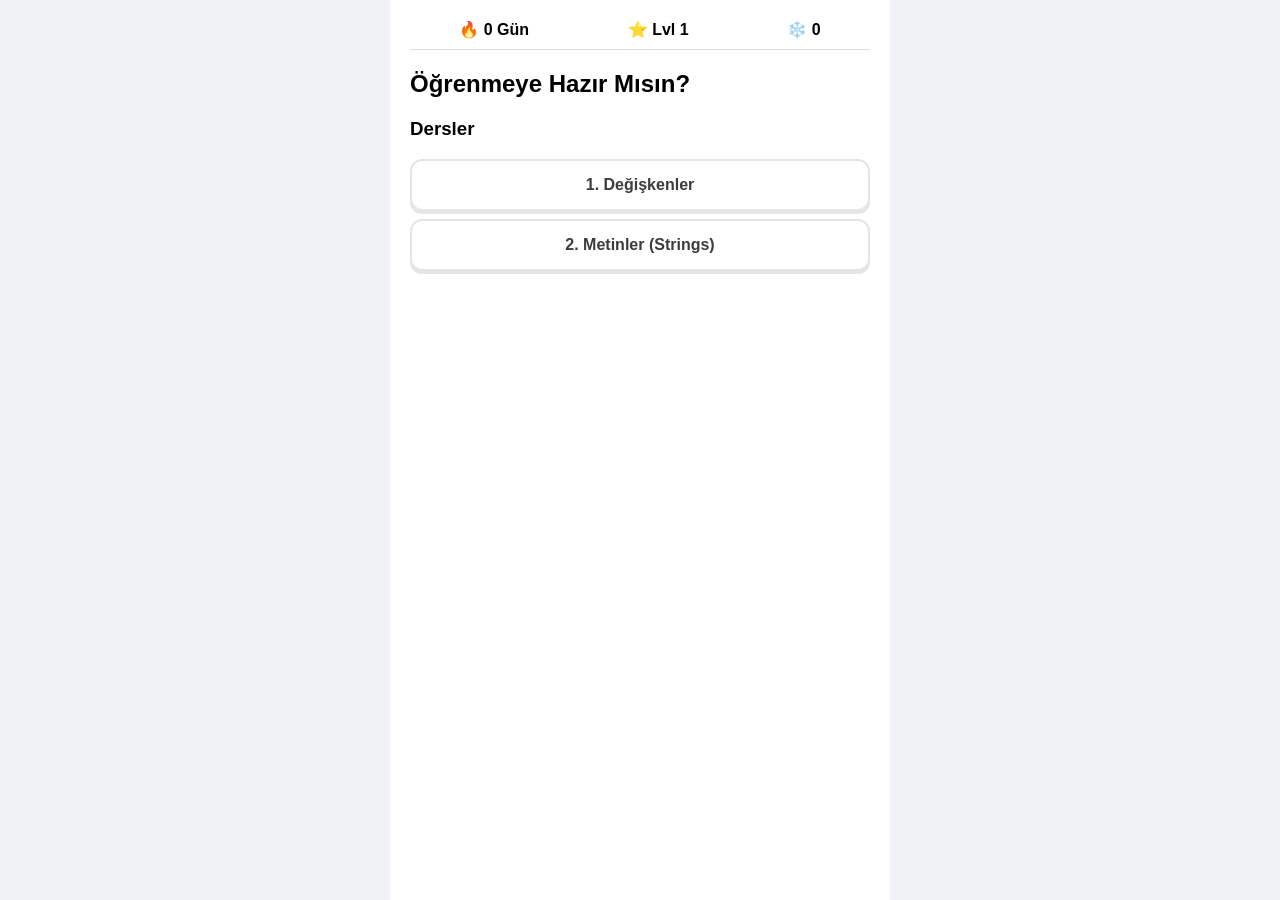
<file: index.html>
<!DOCTYPE html>
<html lang="tr">
<head>
    <meta charset="UTF-8">
    <meta name="viewport" content="width=device-width, initial-scale=1.0">
    <title>DevLingo - Yazılım Kampı</title>
    <link rel="stylesheet" href="style.css">
</head>
<body>
    <div class="app-container">
        <header class="stats-header">
            <div class="stat-item">🔥 <span id="streak-val">0</span> Gün</div>
            <div class="stat-item">⭐ Lvl <span id="lvl-val">1</span></div>
            <div class="stat-item">❄️ <span id="freeze-val">0</span></div>
        </header>

        <div class="progress-wrapper">
            <div id="progress-fill" class="progress-fill"></div>
        </div>

        <main id="content-area">
            <!-- Ders Seçim Ekranı -->
            <div id="home-screen">
                <h2 id="day-title">Öğrenmeye Hazır Mısın?</h2>
                <div id="lesson-list"></div>
            </div>

            <!-- Öğretme Ekranı -->
            <div id="teaching-screen" class="hidden">
                <h2 id="teach-title">Konu Başlığı</h2>
                <div id="teach-content" class="content-box"></div>
                <button onclick="goToQuiz()">Anladım, Test Et!</button>
            </div>

            <!-- Soru/Yazma Ekranı -->
            <div id="quiz-screen" class="hidden">
                <h3 id="question-text">Soru?</h3>
                <div id="quiz-input-area"></div>
                <div id="feedback" class="hidden"></div>
                <button id="check-btn" onclick="checkAnswer()">Kontrol Et</button>
            </div>
        </main>
    </div>
    <script src="app.js"></script>
</body>
</html>
</file>
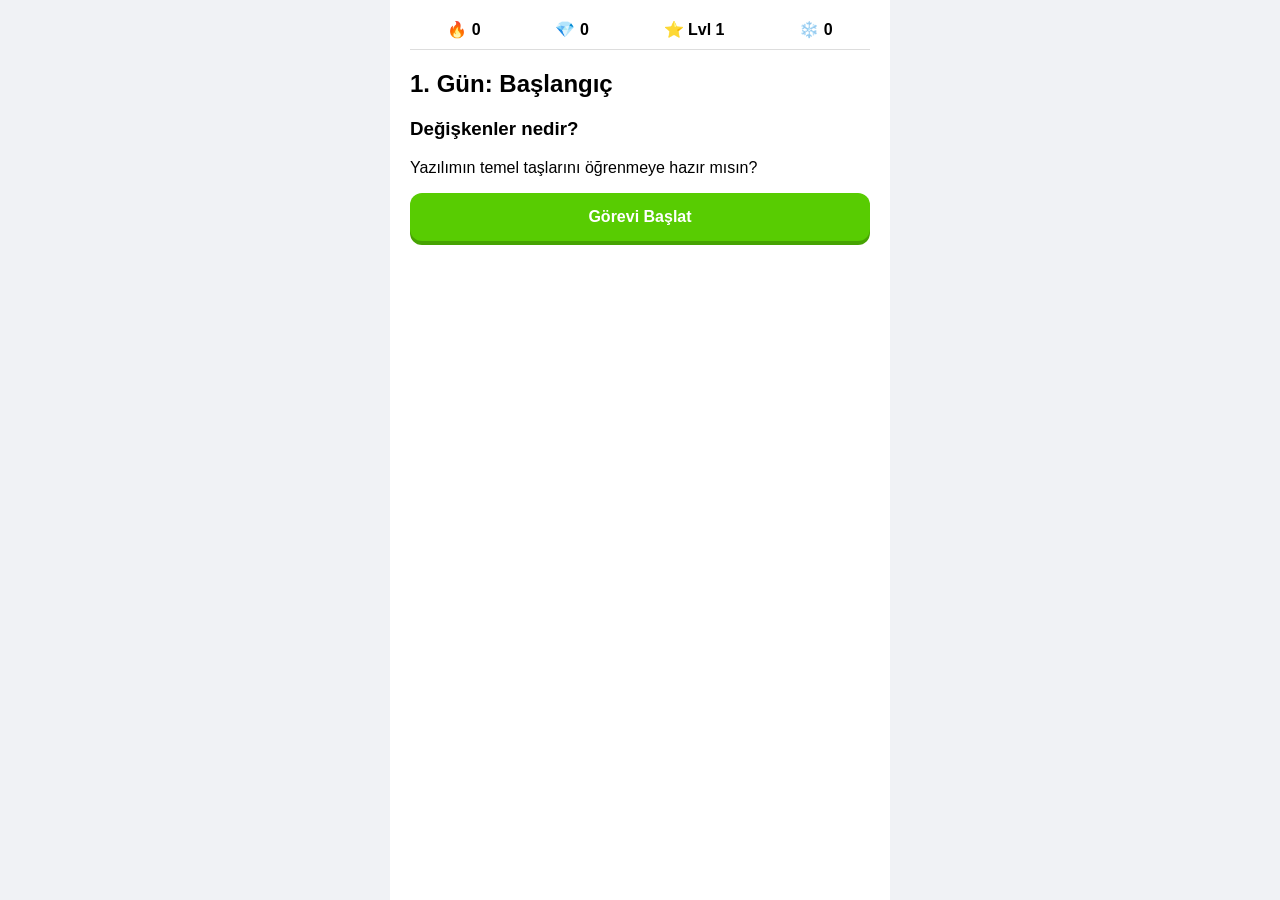
<file: ai_studio_code.html>
<!DOCTYPE html>
<html lang="tr">
<head>
    <meta charset="UTF-8">
    <meta name="viewport" content="width=device-width, initial-scale=1.0">
    <title>DevLingo - Yazılım Öğren</title>
    <link rel="stylesheet" href="style.css">
</head>
<body>
    <div class="app-container">
        <!-- Üst Bar -->
        <header class="stats-header">
            <div class="stat-item" title="Günlük Seri">🔥 <span id="streak-val">0</span></div>
            <div class="stat-item" title="Tecrübe Puanı">💎 <span id="xp-val">0</span></div>
            <div class="stat-item" title="Seviye">⭐ Lvl <span id="lvl-val">1</span></div>
            <div class="stat-item" title="Seri Dondurma">❄️ <span id="freeze-val">0</span></div>
        </header>

        <!-- İlerleme Çubuğu -->
        <div class="progress-wrapper">
            <div id="progress-fill" class="progress-fill"></div>
        </div>

        <!-- Ana İçerik -->
        <main id="content-area">
            <div id="home-screen">
                <h2 id="day-title">1. Gün: Başlangıç</h2>
                <div class="card" id="main-task-card">
                    <h3 id="task-topic">Değişkenler nedir?</h3>
                    <p id="task-desc">Yazılımın temel taşlarını öğrenmeye hazır mısın?</p>
                    <button onclick="startTask()" id="start-btn">Görevi Başlat</button>
                </div>
                <div id="exam-area" class="hidden">
                    <button class="exam-btn" onclick="startWeeklyExam()">🏆 Haftalık Sınavı Başlat!</button>
                </div>
            </div>

            <!-- Ders/Sınav Ekranı (Gizli) -->
            <div id="action-screen" class="hidden">
                <h3 id="question-text">Soru buraya gelecek?</h3>
                <div id="options-container"></div>
            </div>
        </main>

        <!-- Bildirim Alanı -->
        <div id="toast" class="hidden"></div>
    </div>
    <script src="app.js"></script>
</body>
</html>
</file>
<file: style.css>
/* Mevcut stillerine ekle veya değiştir */
:root { --primary: #58cc02; --secondary: #1cb0f6; --text: #3c3c3c; }
body { font-family: sans-serif; background: #f0f2f5; margin: 0; }
.app-container { max-width: 500px; margin: 0 auto; background: white; min-height: 100vh; padding: 20px; box-sizing: border-box; }
.content-box { background: #f8f9fa; border: 2px solid #e5e5e5; border-radius: 15px; padding: 15px; margin-bottom: 20px; line-height: 1.6; }
.hidden { display: none; }
button { background: var(--primary); color: white; border: none; padding: 15px; border-radius: 12px; width: 100%; cursor: pointer; font-weight: bold; font-size: 1rem; box-shadow: 0 4px 0 #46a302; }
input[type="text"] { width: 100%; padding: 12px; border: 2px solid #e5e5e5; border-radius: 10px; margin-bottom: 15px; box-sizing: border-box; font-size: 1rem; }
.option-btn { background: white; color: var(--text); border: 2px solid #e5e5e5; box-shadow: 0 3px 0 #e5e5e5; margin-bottom: 8px; }
.option-btn.selected { border-color: var(--secondary); background: #e1f5fe; }
.stats-header { display: flex; justify-content: space-around; font-weight: bold; padding-bottom: 10px; border-bottom: 1px solid #ddd; }
</file>
